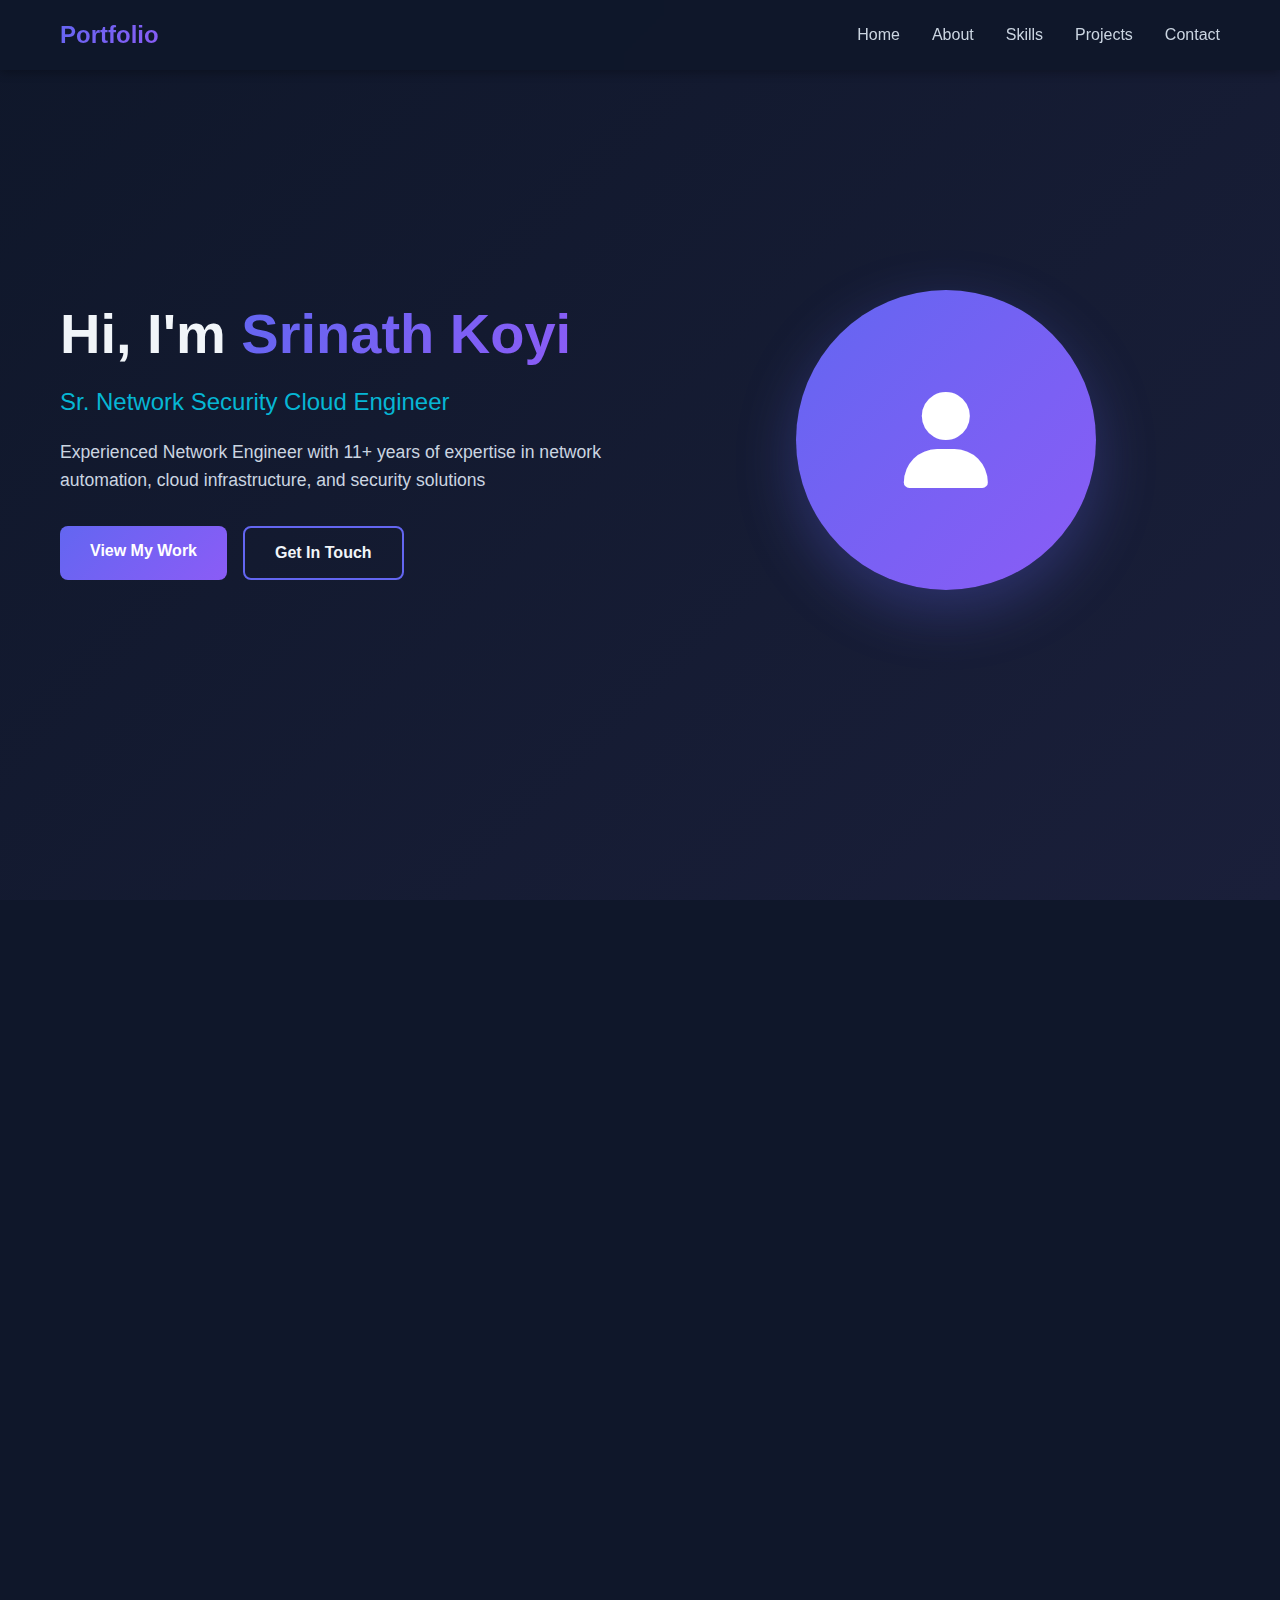
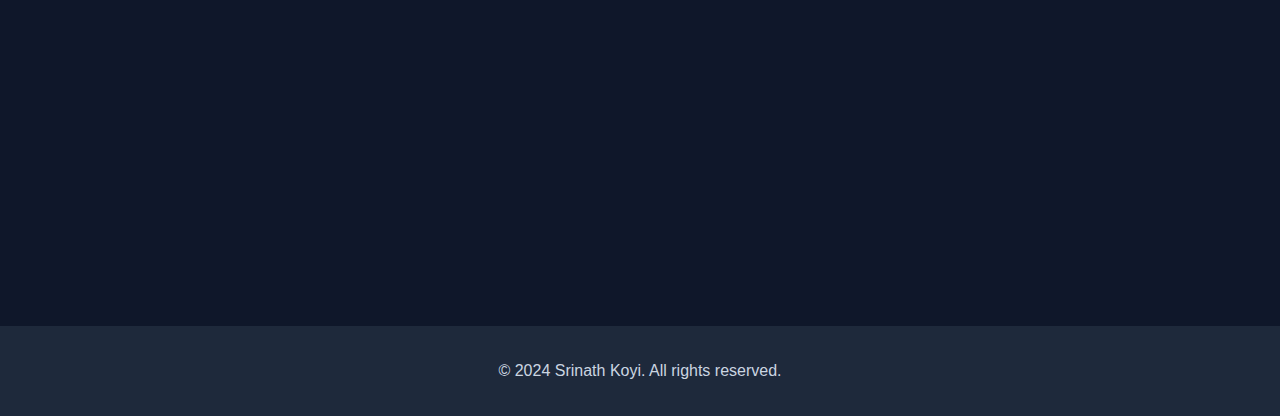
<file: index.html>
<!DOCTYPE html>
<html lang="en">
<head>
    <meta charset="UTF-8">
    <meta name="viewport" content="width=device-width, initial-scale=1.0">
    <meta http-equiv="Content-Security-Policy" content="upgrade-insecure-requests">
    <title>Srinath Koyi - Portfolio</title>
    <link rel="stylesheet" href="styles.css">
    <link rel="stylesheet" href="https://cdnjs.cloudflare.com/ajax/libs/font-awesome/6.4.0/css/all.min.css">
</head>
<body>
    <!-- Navigation -->
    <nav class="navbar">
        <div class="container">
            <div class="nav-brand">Portfolio</div>
            <ul class="nav-menu">
                <li><a href="#home">Home</a></li>
                <li><a href="#about">About</a></li>
                <li><a href="#skills">Skills</a></li>
                <li><a href="#projects">Projects</a></li>
                <li><a href="#contact">Contact</a></li>
            </ul>
            <div class="hamburger">
                <span></span>
                <span></span>
                <span></span>
            </div>
        </div>
    </nav>

    <!-- Hero Section -->
    <section id="home" class="hero">
        <div class="container">
            <div class="hero-content">
                <h1 class="hero-title">
                    Hi, I'm <span class="highlight">Srinath Koyi</span>
                </h1>
                <p class="hero-subtitle">Sr. Network Security Cloud Engineer</p>
                <p class="hero-description">
                    Experienced Network Engineer with 11+ years of expertise in network automation, cloud infrastructure, and security solutions
                </p>
                <div class="hero-buttons">
                    <a href="#projects" class="btn btn-primary">View My Work</a>
                    <a href="#contact" class="btn btn-secondary">Get In Touch</a>
                </div>
            </div>
            <div class="hero-image">
                <div class="profile-placeholder">
                    <i class="fas fa-user"></i>
                </div>
            </div>
        </div>
    </section>

    <!-- About Section -->
    <section id="about" class="about">
        <div class="container">
            <h2 class="section-title">About Me</h2>
            <div class="about-content">
                <div class="about-text">
                    <p>
                        Experienced Sr. Network Engineer with 11+ years of expertise in network engineering, automation, and security. 
                        Strong proficiency in Palo Alto firewall, Bash Scripting, Python, Ansible, Docker, RedHat, and Infrastructure as Code (IAC). 
                        Adept at implementing network automation solutions, API integrations, and cloud networking to optimize enterprise infrastructure.
                    </p>
                    <p>
                        Hands-on experience with DevOps tools, performance monitoring, and network security automation. 
                        Deep expertise in Palo Alto firewalls, VLANs, ACLs, IDS/IPS, and HIPAA-compliant policies. 
                        Proven track record in network automation, cloud deployments, and infrastructure optimization.
                    </p>
                    <div class="about-stats">
                        <div class="stat-item">
                            <h3>11+</h3>
                            <p>Years Experience</p>
                        </div>
                        <div class="stat-item">
                            <h3>40%</h3>
                            <p>Automation Efficiency</p>
                        </div>
                        <div class="stat-item">
                            <h3>30+</h3>
                            <p>Technologies</p>
                        </div>
                    </div>
                </div>
            </div>
        </div>
    </section>

    <!-- Skills Section -->
    <section id="skills" class="skills">
        <div class="container">
            <h2 class="section-title">Skills & Technologies</h2>
            <div class="skills-grid">
                <div class="skill-category">
                    <h3><i class="fas fa-code"></i> Programming Languages</h3>
                    <div class="skill-tags">
                        <span class="skill-tag">Python 3</span>
                        <span class="skill-tag">Bash</span>
                        <span class="skill-tag">Golang</span>
                        <span class="skill-tag">Flask</span>
                        <span class="skill-tag">REST APIs</span>
                    </div>
                </div>
                <div class="skill-category">
                    <h3><i class="fas fa-network-wired"></i> Networking</h3>
                    <div class="skill-tags">
                        <span class="skill-tag">Cisco IOS/NX-OS</span>
                        <span class="skill-tag">Arista EOS</span>
                        <span class="skill-tag">Palo Alto</span>
                        <span class="skill-tag">F5 LTM</span>
                        <span class="skill-tag">AVI Networks</span>
                        <span class="skill-tag">Juniper</span>
                    </div>
                </div>
                <div class="skill-category">
                    <h3><i class="fas fa-cloud"></i> Cloud & DevOps</h3>
                    <div class="skill-tags">
                        <span class="skill-tag">AWS (EC2/S3/VPC)</span>
                        <span class="skill-tag">Kubernetes</span>
                        <span class="skill-tag">Docker</span>
                        <span class="skill-tag">Terraform</span>
                        <span class="skill-tag">Ansible</span>
                        <span class="skill-tag">OpenShift</span>
                        <span class="skill-tag">CI/CD</span>
                    </div>
                </div>
                <div class="skill-category">
                    <h3><i class="fas fa-shield-alt"></i> Security & Monitoring</h3>
                    <div class="skill-tags">
                        <span class="skill-tag">Palo Alto Firewall</span>
                        <span class="skill-tag">CyberArk</span>
                        <span class="skill-tag">Prometheus</span>
                        <span class="skill-tag">Grafana</span>
                        <span class="skill-tag">ELK Stack</span>
                        <span class="skill-tag">Splunk</span>
                        <span class="skill-tag">Wireshark</span>
                    </div>
                </div>
                <div class="skill-category">
                    <h3><i class="fas fa-database"></i> Data & Infrastructure</h3>
                    <div class="skill-tags">
                        <span class="skill-tag">PostgreSQL</span>
                        <span class="skill-tag">Snowflake</span>
                        <span class="skill-tag">SQL</span>
                        <span class="skill-tag">VMware vSphere</span>
                        <span class="skill-tag">OpenStack</span>
                        <span class="skill-tag">Red Hat</span>
                    </div>
                </div>
                <div class="skill-category">
                    <h3><i class="fas fa-tools"></i> Tools & Methodologies</h3>
                    <div class="skill-tags">
                        <span class="skill-tag">GitLab CI/CD</span>
                        <span class="skill-tag">Jenkins</span>
                        <span class="skill-tag">Helm</span>
                        <span class="skill-tag">ServiceNow</span>
                        <span class="skill-tag">Jira</span>
                        <span class="skill-tag">Agile Scrum</span>
                        <span class="skill-tag">ITIL</span>
                    </div>
                </div>
            </div>
        </div>
    </section>

    <!-- Projects Section -->
    <section id="projects" class="projects">
        <div class="container">
            <h2 class="section-title">Featured Projects</h2>
            <div class="projects-grid">
                <div class="project-card">
                    <div class="project-image">
                        <i class="fas fa-network-wired"></i>
                    </div>
                    <div class="project-content">
                        <h3>Network Automation Platform</h3>
                        <p>Developed Python 3 scripts with Flask REST APIs for automated network configuration and monitoring. Automated 40% of network tasks, reducing troubleshooting time significantly.</p>
                        <div class="project-tech">
                            <span>Python</span>
                            <span>Flask</span>
                            <span>REST APIs</span>
                            <span>Docker</span>
                        </div>
                        <div class="project-links">
                            <a href="#" class="project-link"><i class="fab fa-github"></i> GitHub</a>
                            <a href="#" class="project-link"><i class="fas fa-external-link-alt"></i> Details</a>
                        </div>
                    </div>
                </div>
                <div class="project-card">
                    <div class="project-image">
                        <i class="fas fa-cloud"></i>
                    </div>
                    <div class="project-content">
                        <h3>Cloud Infrastructure Automation</h3>
                        <p>Infrastructure as Code using Ansible playbooks and Terraform (AWS). Orchestrated EC2 instances with IPv6 for containerized applications, optimizing performance and compliance.</p>
                        <div class="project-tech">
                            <span>Terraform</span>
                            <span>Ansible</span>
                            <span>AWS</span>
                            <span>Kubernetes</span>
                        </div>
                        <div class="project-links">
                            <a href="#" class="project-link"><i class="fab fa-github"></i> GitHub</a>
                            <a href="#" class="project-link"><i class="fas fa-external-link-alt"></i> Details</a>
                        </div>
                    </div>
                </div>
                <div class="project-card">
                    <div class="project-image">
                        <i class="fas fa-shield-alt"></i>
                    </div>
                    <div class="project-content">
                        <h3>Firewall Security Automation</h3>
                        <p>Created and validated Layer 7 signatures for Palo Alto firewalls using Wireshark traffic analysis. Enhanced firewall detection capabilities with unit testing and signature writing.</p>
                        <div class="project-tech">
                            <span>Palo Alto</span>
                            <span>Wireshark</span>
                            <span>Python</span>
                            <span>Security</span>
                        </div>
                        <div class="project-links">
                            <a href="#" class="project-link"><i class="fab fa-github"></i> GitHub</a>
                            <a href="#" class="project-link"><i class="fas fa-external-link-alt"></i> Details</a>
                        </div>
                    </div>
                </div>
                <div class="project-card">
                    <div class="project-image">
                        <i class="fas fa-chart-line"></i>
                    </div>
                    <div class="project-content">
                        <h3>Network Monitoring & Observability</h3>
                        <p>Implemented real-time monitoring with Prometheus, Grafana, and ELK stack. Set up dashboards to track IPv6 traffic, latency, and security events with PostgreSQL/Snowflake databases.</p>
                        <div class="project-tech">
                            <span>Prometheus</span>
                            <span>Grafana</span>
                            <span>ELK Stack</span>
                            <span>PostgreSQL</span>
                        </div>
                        <div class="project-links">
                            <a href="#" class="project-link"><i class="fab fa-github"></i> GitHub</a>
                            <a href="#" class="project-link"><i class="fas fa-external-link-alt"></i> Details</a>
                        </div>
                    </div>
                </div>
                <div class="project-card">
                    <div class="project-image">
                        <i class="fas fa-sync-alt"></i>
                    </div>
                    <div class="project-content">
                        <h3>CI/CD Pipeline Automation</h3>
                        <p>Built reusable DevOps pipelines for API testing, deployment, and monitoring using GitLab CI/CD and Jenkins. Deployed Infrastructure-as-Code with Ansible/Terraform for 50% faster deployments.</p>
                        <div class="project-tech">
                            <span>GitLab CI/CD</span>
                            <span>Jenkins</span>
                            <span>Ansible</span>
                            <span>Terraform</span>
                        </div>
                        <div class="project-links">
                            <a href="#" class="project-link"><i class="fab fa-github"></i> GitHub</a>
                            <a href="#" class="project-link"><i class="fas fa-external-link-alt"></i> Details</a>
                        </div>
                    </div>
                </div>
                <div class="project-card">
                    <div class="project-image">
                        <i class="fas fa-server"></i>
                    </div>
                    <div class="project-content">
                        <h3>IPv6 Migration & Dual-Stack</h3>
                        <p>Migrated legacy on-premises networks to dual-stack (IPv4/IPv6). Deployed IPv6 on Palo Alto firewalls, Arista switches, and Kubernetes clusters with automated provisioning.</p>
                        <div class="project-tech">
                            <span>IPv6</span>
                            <span>Palo Alto</span>
                            <span>Arista</span>
                            <span>Kubernetes</span>
                        </div>
                        <div class="project-links">
                            <a href="#" class="project-link"><i class="fab fa-github"></i> GitHub</a>
                            <a href="#" class="project-link"><i class="fas fa-external-link-alt"></i> Details</a>
                        </div>
                    </div>
                </div>
            </div>
        </div>
    </section>

    <!-- Contact Section -->
    <section id="contact" class="contact">
        <div class="container">
            <h2 class="section-title">Get In Touch</h2>
            <p class="contact-description">
                I'm always open to discussing new projects, creative ideas, or opportunities to be part of your visions.
            </p>
            <div class="contact-content">
                <div class="contact-info">
                    <div class="contact-item">
                        <i class="fas fa-envelope"></i>
                        <div>
                            <h3>Email</h3>
                            <p><a href="mailto:srinathkoyi5@gmail.com" style="color: var(--text-secondary); text-decoration: none;">srinathkoyi5@gmail.com</a></p>
                        </div>
                    </div>
                    <div class="contact-item">
                        <i class="fas fa-phone"></i>
                        <div>
                            <h3>Phone</h3>
                            <p><a href="tel:+16578779052" style="color: var(--text-secondary); text-decoration: none;">+1 (657) 877-9052</a></p>
                        </div>
                    </div>
                    <div class="contact-item">
                        <i class="fas fa-map-marker-alt"></i>
                        <div>
                            <h3>Location</h3>
                            <p>Los Angeles, CA, USA</p>
                        </div>
                    </div>
                </div>
                <div class="social-links">
                    <a href="https://www.linkedin.com/in/srinath-k-6572389590s/" target="_blank" class="social-link" aria-label="LinkedIn"><i class="fab fa-linkedin"></i></a>
                    <a href="mailto:srinathkoyi5@gmail.com" class="social-link" aria-label="Email"><i class="fas fa-envelope"></i></a>
                    <a href="tel:+16578779052" class="social-link" aria-label="Phone"><i class="fas fa-phone"></i></a>
                </div>
            </div>
        </div>
    </section>

    <!-- Footer -->
    <footer class="footer">
        <div class="container">
            <p>&copy; 2024 Srinath Koyi. All rights reserved.</p>
        </div>
    </footer>

    <script src="script.js"></script>
</body>
</html>
</file>
<file: styles.css>
* {
    margin: 0;
    padding: 0;
    box-sizing: border-box;
}

:root {
    --primary-color: #6366f1;
    --secondary-color: #8b5cf6;
    --dark-bg: #0f172a;
    --dark-card: #1e293b;
    --text-primary: #f1f5f9;
    --text-secondary: #cbd5e1;
    --accent: #06b6d4;
}

body {
    font-family: 'Segoe UI', Tahoma, Geneva, Verdana, sans-serif;
    background: var(--dark-bg);
    color: var(--text-primary);
    line-height: 1.6;
    overflow-x: hidden;
}

.container {
    max-width: 1200px;
    margin: 0 auto;
    padding: 0 20px;
}

/* Navigation */
.navbar {
    position: fixed;
    top: 0;
    width: 100%;
    background: rgba(15, 23, 42, 0.95);
    backdrop-filter: blur(10px);
    z-index: 1000;
    padding: 1rem 0;
    box-shadow: 0 2px 10px rgba(0, 0, 0, 0.3);
}

.navbar .container {
    display: flex;
    justify-content: space-between;
    align-items: center;
}

.nav-brand {
    font-size: 1.5rem;
    font-weight: bold;
    background: linear-gradient(135deg, var(--primary-color), var(--secondary-color));
    -webkit-background-clip: text;
    -webkit-text-fill-color: transparent;
}

.nav-menu {
    display: flex;
    list-style: none;
    gap: 2rem;
}

.nav-menu a {
    color: var(--text-secondary);
    text-decoration: none;
    transition: color 0.3s;
    font-weight: 500;
}

.nav-menu a:hover {
    color: var(--primary-color);
}

.hamburger {
    display: none;
    flex-direction: column;
    cursor: pointer;
    gap: 4px;
}

.hamburger span {
    width: 25px;
    height: 3px;
    background: var(--text-primary);
    transition: 0.3s;
}

/* Hero Section */
.hero {
    min-height: 100vh;
    display: flex;
    align-items: center;
    padding-top: 80px;
    background: linear-gradient(135deg, var(--dark-bg) 0%, #1a1f3a 100%);
}

.hero .container {
    display: grid;
    grid-template-columns: 1fr 1fr;
    gap: 4rem;
    align-items: center;
}

.hero-content {
    animation: fadeInUp 1s ease;
}

.hero-title {
    font-size: 3.5rem;
    margin-bottom: 1rem;
    line-height: 1.2;
}

.highlight {
    background: linear-gradient(135deg, var(--primary-color), var(--secondary-color));
    -webkit-background-clip: text;
    -webkit-text-fill-color: transparent;
}

.hero-subtitle {
    font-size: 1.5rem;
    color: var(--accent);
    margin-bottom: 1rem;
}

.hero-description {
    font-size: 1.1rem;
    color: var(--text-secondary);
    margin-bottom: 2rem;
}

.hero-buttons {
    display: flex;
    gap: 1rem;
    flex-wrap: wrap;
}

.btn {
    padding: 12px 30px;
    border-radius: 8px;
    text-decoration: none;
    font-weight: 600;
    transition: all 0.3s;
    display: inline-block;
}

.btn-primary {
    background: linear-gradient(135deg, var(--primary-color), var(--secondary-color));
    color: white;
}

.btn-primary:hover {
    transform: translateY(-2px);
    box-shadow: 0 10px 20px rgba(99, 102, 241, 0.3);
}

.btn-secondary {
    background: transparent;
    color: var(--text-primary);
    border: 2px solid var(--primary-color);
}

.btn-secondary:hover {
    background: var(--primary-color);
    transform: translateY(-2px);
}

.hero-image {
    display: flex;
    justify-content: center;
    animation: fadeIn 1s ease;
}

.profile-placeholder {
    width: 300px;
    height: 300px;
    border-radius: 50%;
    background: linear-gradient(135deg, var(--primary-color), var(--secondary-color));
    display: flex;
    align-items: center;
    justify-content: center;
    font-size: 6rem;
    color: white;
    box-shadow: 0 20px 60px rgba(99, 102, 241, 0.3);
}

/* Section Styles */
section {
    padding: 100px 0;
}

.section-title {
    font-size: 2.5rem;
    text-align: center;
    margin-bottom: 3rem;
    background: linear-gradient(135deg, var(--primary-color), var(--secondary-color));
    -webkit-background-clip: text;
    -webkit-text-fill-color: transparent;
}

/* About Section */
.about {
    background: var(--dark-card);
}

.about-content {
    max-width: 800px;
    margin: 0 auto;
}

.about-text p {
    font-size: 1.1rem;
    color: var(--text-secondary);
    margin-bottom: 1.5rem;
    text-align: center;
}

.about-stats {
    display: grid;
    grid-template-columns: repeat(3, 1fr);
    gap: 2rem;
    margin-top: 3rem;
}

.stat-item {
    text-align: center;
    padding: 2rem;
    background: var(--dark-bg);
    border-radius: 10px;
    transition: transform 0.3s;
}

.stat-item:hover {
    transform: translateY(-5px);
}

.stat-item h3 {
    font-size: 2.5rem;
    color: var(--primary-color);
    margin-bottom: 0.5rem;
}

.stat-item p {
    color: var(--text-secondary);
}

/* Skills Section */
.skills-grid {
    display: grid;
    grid-template-columns: repeat(auto-fit, minmax(250px, 1fr));
    gap: 2rem;
}

.skill-category {
    background: var(--dark-card);
    padding: 2rem;
    border-radius: 10px;
    transition: transform 0.3s;
}

.skill-category:hover {
    transform: translateY(-5px);
}

.skill-category h3 {
    margin-bottom: 1.5rem;
    color: var(--primary-color);
    display: flex;
    align-items: center;
    gap: 0.5rem;
}

.skill-tags {
    display: flex;
    flex-wrap: wrap;
    gap: 0.75rem;
}

.skill-tag {
    padding: 8px 16px;
    background: var(--dark-bg);
    border-radius: 20px;
    font-size: 0.9rem;
    color: var(--text-secondary);
    border: 1px solid rgba(99, 102, 241, 0.3);
    transition: all 0.3s;
}

.skill-tag:hover {
    background: var(--primary-color);
    color: white;
    transform: translateY(-2px);
}

/* Projects Section */
.projects {
    background: var(--dark-card);
}

.projects-grid {
    display: grid;
    grid-template-columns: repeat(auto-fit, minmax(300px, 1fr));
    gap: 2rem;
}

.project-card {
    background: var(--dark-bg);
    border-radius: 10px;
    overflow: hidden;
    transition: transform 0.3s;
}

.project-card:hover {
    transform: translateY(-10px);
}

.project-image {
    height: 200px;
    background: linear-gradient(135deg, var(--primary-color), var(--secondary-color));
    display: flex;
    align-items: center;
    justify-content: center;
    font-size: 4rem;
    color: white;
}

.project-content {
    padding: 1.5rem;
}

.project-content h3 {
    margin-bottom: 1rem;
    color: var(--text-primary);
}

.project-content p {
    color: var(--text-secondary);
    margin-bottom: 1rem;
}

.project-tech {
    display: flex;
    flex-wrap: wrap;
    gap: 0.5rem;
    margin-bottom: 1rem;
}

.project-tech span {
    padding: 4px 12px;
    background: var(--dark-card);
    border-radius: 15px;
    font-size: 0.8rem;
    color: var(--accent);
}

.project-links {
    display: flex;
    gap: 1rem;
}

.project-link {
    color: var(--primary-color);
    text-decoration: none;
    display: flex;
    align-items: center;
    gap: 0.5rem;
    transition: color 0.3s;
}

.project-link:hover {
    color: var(--secondary-color);
}

/* Contact Section */
.contact-description {
    text-align: center;
    color: var(--text-secondary);
    font-size: 1.1rem;
    margin-bottom: 3rem;
}

.contact-content {
    max-width: 800px;
    margin: 0 auto;
}

.contact-info {
    display: grid;
    gap: 2rem;
    margin-bottom: 3rem;
}

.contact-item {
    display: flex;
    align-items: center;
    gap: 1.5rem;
    padding: 1.5rem;
    background: var(--dark-card);
    border-radius: 10px;
}

.contact-item i {
    font-size: 2rem;
    color: var(--primary-color);
}

.contact-item h3 {
    margin-bottom: 0.5rem;
    color: var(--text-primary);
}

.contact-item p {
    color: var(--text-secondary);
}

.social-links {
    display: flex;
    justify-content: center;
    gap: 1.5rem;
}

.social-link {
    width: 50px;
    height: 50px;
    border-radius: 50%;
    background: var(--dark-card);
    display: flex;
    align-items: center;
    justify-content: center;
    color: var(--text-primary);
    font-size: 1.5rem;
    transition: all 0.3s;
    text-decoration: none;
}

.social-link:hover {
    background: linear-gradient(135deg, var(--primary-color), var(--secondary-color));
    transform: translateY(-5px);
}

/* Footer */
.footer {
    background: var(--dark-card);
    padding: 2rem 0;
    text-align: center;
    color: var(--text-secondary);
}

/* Animations */
@keyframes fadeInUp {
    from {
        opacity: 0;
        transform: translateY(30px);
    }
    to {
        opacity: 1;
        transform: translateY(0);
    }
}

@keyframes fadeIn {
    from {
        opacity: 0;
    }
    to {
        opacity: 1;
    }
}

/* Responsive Design */
@media (max-width: 768px) {
    .hamburger {
        display: flex;
    }

    .nav-menu {
        position: fixed;
        left: -100%;
        top: 70px;
        flex-direction: column;
        background: var(--dark-card);
        width: 100%;
        text-align: center;
        transition: 0.3s;
        padding: 2rem 0;
    }

    .nav-menu.active {
        left: 0;
    }

    .hero .container {
        grid-template-columns: 1fr;
        text-align: center;
    }

    .hero-title {
        font-size: 2.5rem;
    }

    .about-stats {
        grid-template-columns: 1fr;
    }

    .projects-grid {
        grid-template-columns: 1fr;
    }

    .section-title {
        font-size: 2rem;
    }
}
</file>
